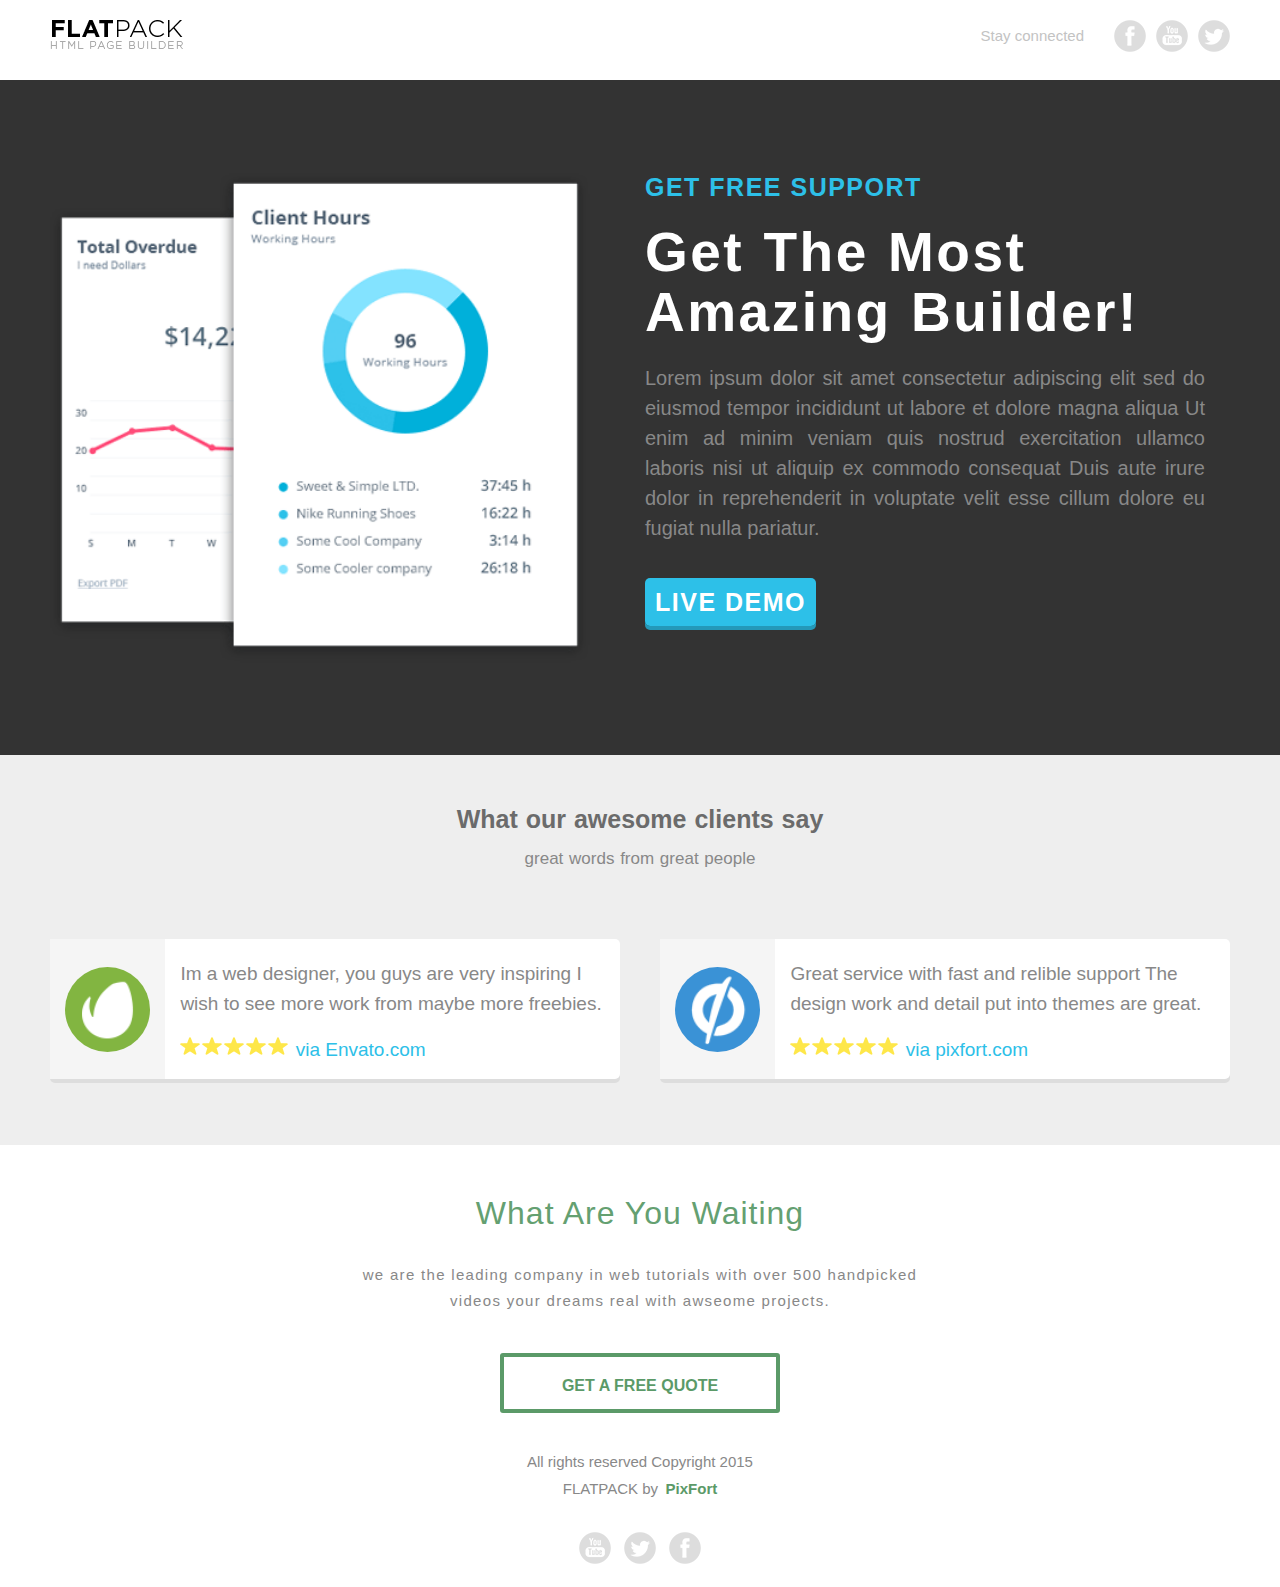
<file: pageA/index.html>
<!DOCTYPE html>
<html lang="en">
<head>
    <meta charset="utf-8">
    <title></title>
    <link href="stylesheets/font-awesome.css" rel="stylesheet">
    <link rel="stylesheet" href="css/style.css">
    <link rel="shortcut icon" href="images/favicon.ico">
    <link rel="apple-touch-icon" href="images/apple-touch-icon.png">
    <link rel="apple-touch-icon" sizes="72x72" href="images/apple-touch-icon-72x72.png">
    <link rel="apple-touch-icon" sizes="114x114" href="images/apple-touch-icon-114x114.png">
</head>
<body>

<div id="page" class="page">

    <div class="pixfort_normal_1" id="section_normal_1">
        <div class="header_style pix_builder_bg">
            <div class="container">
                <div class="sixteen columns">
                    <div class="one-third column alpha">
                        <img src="images/1_normal/logo.png" alt="">
                    </div>
                    <div class="two-thirds column omega">
                        <div class="htext_style">
                            <span class="editContent">
                                <span class="pix_text">Stay connected</span>
                            </span>
                        </div>
                        <a href="#" class="slow_fade social_button"><img src="images/social_icons/facebook.png" alt=""></a>
                        <a href="#" class="slow_fade social_button"><img src="images/social_icons/yt.png" alt=""></a>
                        <a href="#" class="slow_fade social_button"><img src="images/social_icons/twitter.png"></a>
                    </div>
                </div>
            </div><!-- container -->
        </div>
    </div>
    <div class="big_padding dark pix_builder_bg" id="section_normal_4_2">
        <div class="container">
            <div class="sixteen columns">
                <div class="eight columns alpha pix_container">
                    <img src="images/main/software-img-4.png" class="img_style" alt="">
                </div>
                <div class="eight columns omega">
                    <span class="bold_text big_text blue_text editContent">GET FREE SUPPORT</span>
                    <p class="big_title bold_text editContent">Get The Most Amazing Builder!</p>
                    <p class="normal_text light_gray editContent">Lorem ipsum dolor sit amet consectetur adipiscing elit
                        sed do eiusmod tempor incididunt ut labore et dolore magna aliqua Ut enim ad minim veniam quis
                        nostrud exercitation ullamco laboris nisi ut aliquip ex commodo consequat Duis aute irure dolor
                        in reprehenderit in voluptate velit esse cillum dolore eu fugiat nulla pariatur.</p>
                    <a href="#" class="pix_button btn_normal pix_button_flat blue_bg bold_text">
<!--                        <i class="pi pixicon-eye"></i>-->
                        <span>LIVE DEMO</span>
                    </a>
                </div>
            </div>
        </div>
    </div>
    <div class="pixfort_normal_1" id="section_normal_6">
        <div class="envato_unbounce pix_builder_bg">
            <div class="container">
                <h3 class="L1_style">
                    <span class="editContent pix_text">What our awesome clients say</span>
                </h3>
                <h5 class="L2_style">
                    <span class="editContent pix_text">great words from great people</span>
                </h5>
                <div class="eight columns stbox alpha">
                    <div class="box_1 pix_builder_bg">
                        <div class="b_style">
                            <img src="images/testimonials/envato-logo.png" class="logo_style" alt="">
                        </div>
                        <div class="txt_style">
                            <p class="txt editContent">Im a web designer, you guys are very inspiring I wish to see more
                                work from maybe more freebies.</p>
                            <span class="stars_span">
                                <img src="images/1_normal/stars.original.png" alt="">
                                <span class="env_st editContent ">
                                    <span class="pix_text">via Envato.com</span>
                                </span>
                            </span>
                        </div>
                    </div>
                </div>
                <div class="eight columns stbox omega">
                    <div class="box_2 pix_builder_bg">
                        <div class="b_style">
                            <img src="images/testimonials/unboune-logo.png" class="logo_style" alt="">
                        </div>
                        <div class="txt_style">
                            <p class="txt editContent">Great service with fast and relible support The design work and
                                detail put into themes are great.</p>
                            <span class="stars_span">
                                <img src="images/1_normal/stars.original.png" alt="">
                                <span class="env_st editContent ">
                                    <span class="pix_text">via pixfort.com</span>
                                </span>
                            </span>
                        </div>
                    </div>
                </div>
            </div>
        </div>
    </div>
    <div class="pixfort_agency_14" id="section_agency_5">
        <div class="foot_st pix_builder_bg">
            <div class="container ">
                <div class="sixteen columns center_text">
                    <div class="f1_style"><span class="editContent"><span
                            class="pix_text">What Are You Waiting</span></span></div>
                    <div class="f2_style"><span class="editContent"><span class="pix_text">we are the leading company in web tutorials with over 500 handpicked videos your dreams real with awseome projects.</span></span>
                    </div>
                    <div class="second_link">
                        <span class="get_2_btn "><a class="slow_fade" href="#">GET A FREE QUOTE</a></span>
                    </div>
                    <div class="rights_st"><span class="editContent"><span class="pix_text">All rights reserved Copyright 2015</span></span>
                    </div>
                    <span class="editContent">
							<span class="pix_text">
								<span class="rights_st">FLATPACK by&nbsp;</span>   <span
                                    class="pixfort_st">PixFort</span>
							</span>
						</span>
                    <div class="clearfix"></div>
                    <div class="center_btn center_text pix_inline_block">
                        <a href="#" class="slow_fade social_button "><img src="images/social_icons/yt.png"></a>
                        <a href="#" class="slow_fade social_button"><img src="images/social_icons/twitter.png"></a>
                        <a href="#" class="slow_fade social_button"><img src="images/social_icons/facebook.png"></a>
                    </div>
                </div>
            </div>
        </div>
    </div>
</div>


</body>
</html>
</file>
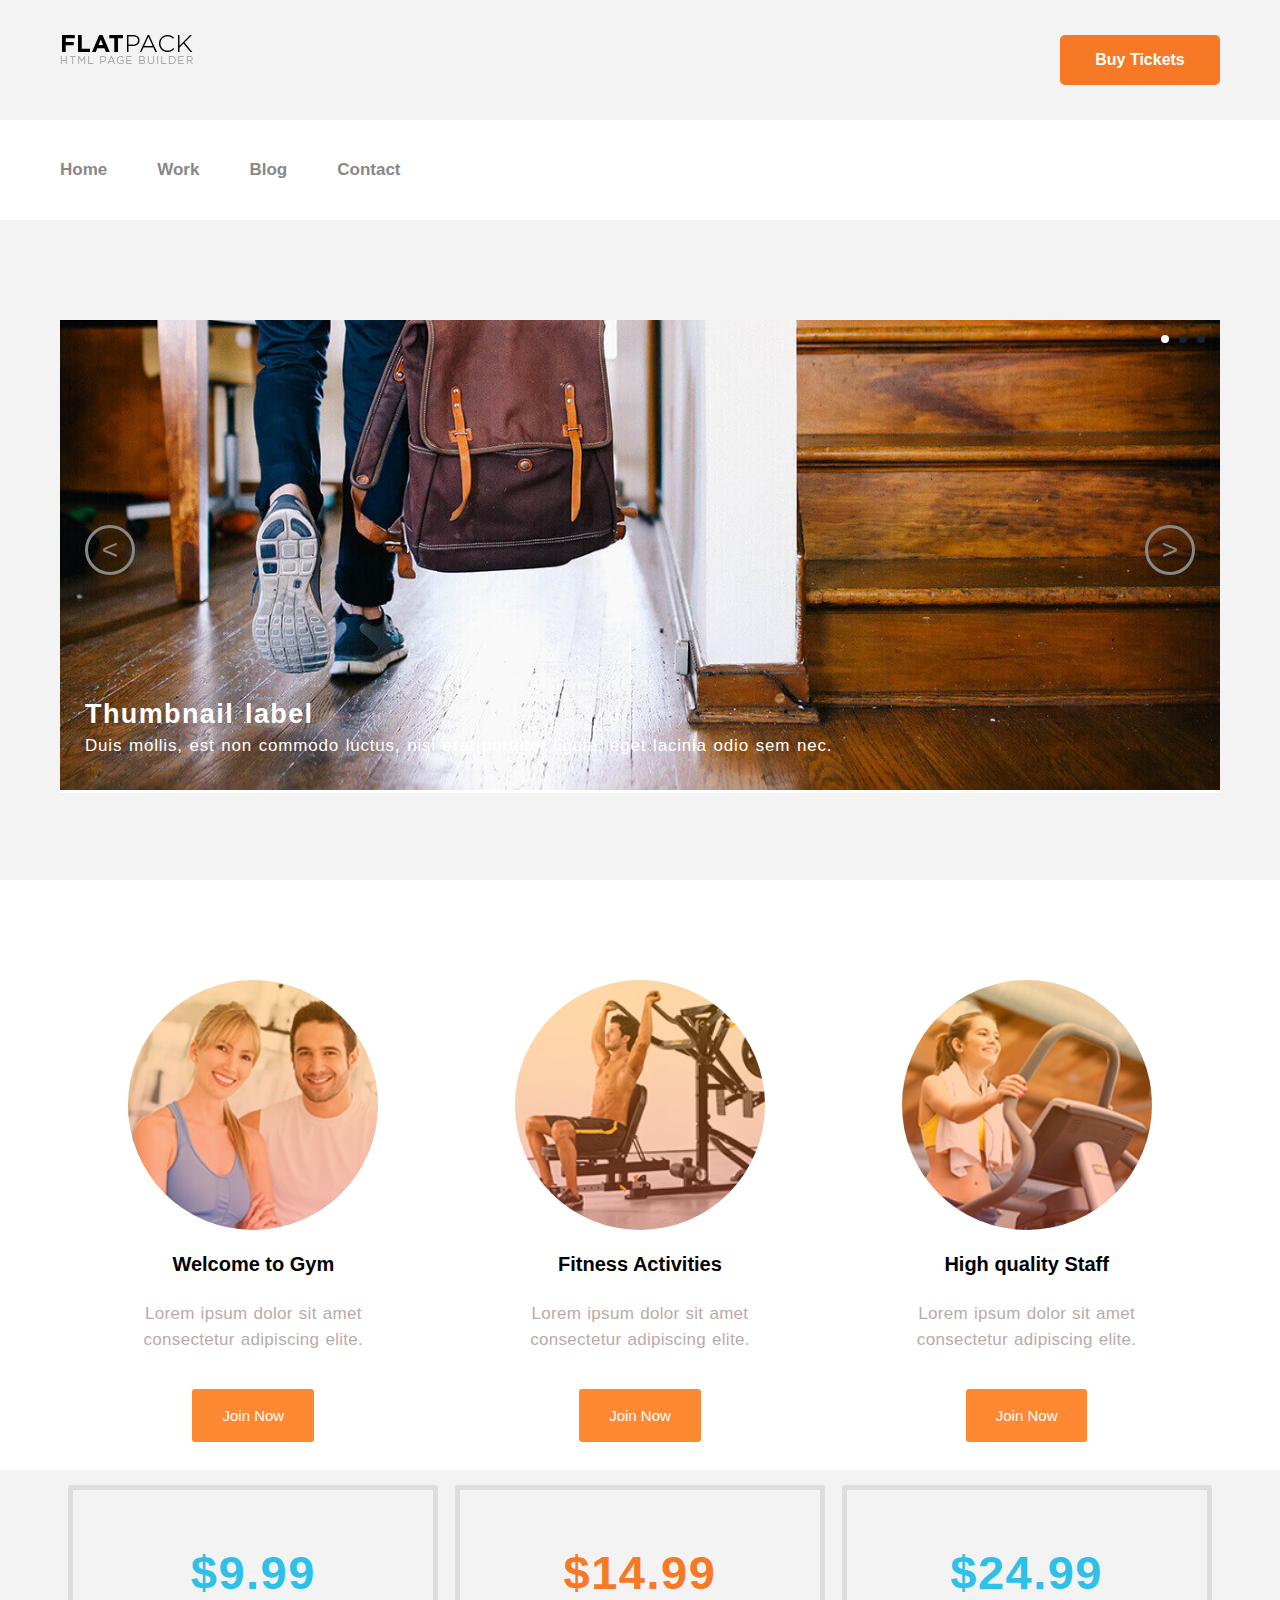
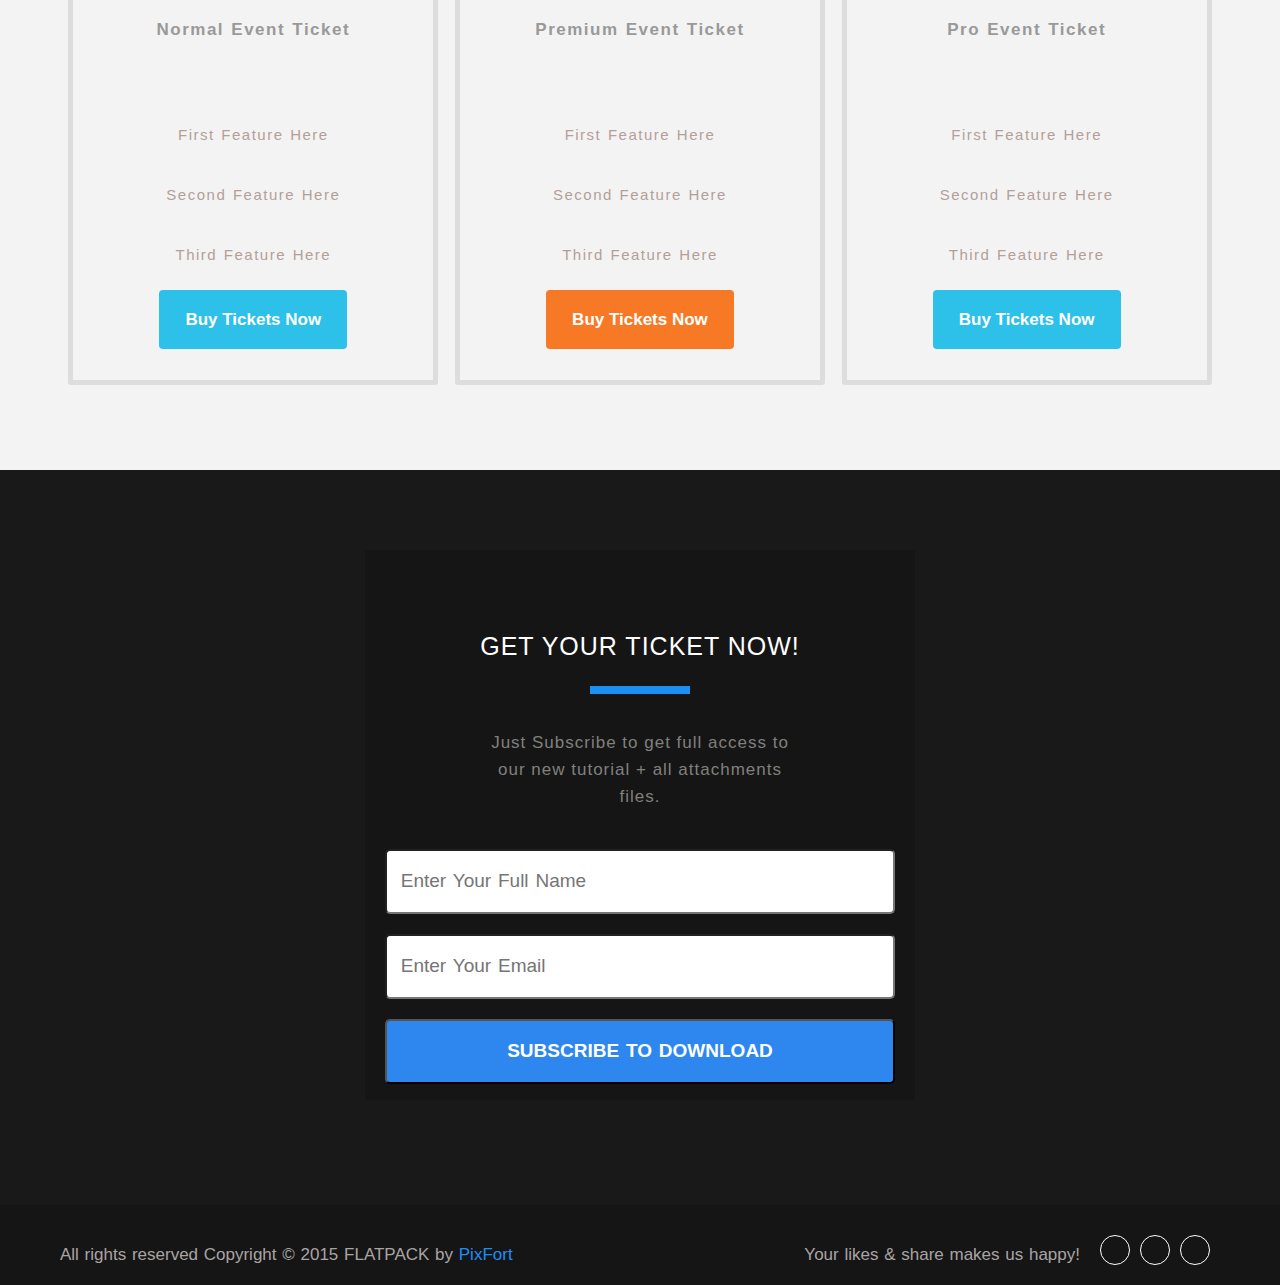
<file: pageB/index.html>
<!DOCTYPE html>
<html lang="en">
<head>
    <meta charset="utf-8">
    <title></title>
    <link href="stylesheets/font-awesome.css" rel="stylesheet">
    <link rel="stylesheet" href="css/style.css">
    <link rel="shortcut icon" href="images/favicon.ico">
    <link rel="apple-touch-icon" href="images/apple-touch-icon.png">
    <link rel="apple-touch-icon" sizes="72x72" href="images/apple-touch-icon-72x72.png">
    <link rel="apple-touch-icon" sizes="114x114" href="images/apple-touch-icon-114x114.png">
</head>
<body>
<div id="page" class="page">
    <div class="light_gray_bg small_padding pix_builder_bg" id="section_text_2">
        <div class="container">
            <div class="eight columns alpha mobile_center">
                <img class="extra_small_padding padding_left_10" src="images/main/logo.png" alt="">
            </div>
            <div class="eight columns omega right_text mobile_center">
                <a href="#" class="pix_button btn_normal small_wide_button small_bold bold_text orange_bg ">
                    <span>Buy Tickets</span>
                </a>
            </div>
        </div>
    </div>
    <div class="" id="section_header_1">
        <div class="header_style header_nav_1 pix_builder_bg">
            <div class="container">
                <div class="sixteen columns firas2">
                    <nav role="navigation" class="navbar navbar-white navbar-embossed navbar-lg pix_nav_1">
                        <div class="containerss">
<!--                            <div class="navbar-header">-->
<!--                                <button data-target="#navbar-collapse-02" data-toggle="collapse" class="navbar-toggle"-->
<!--                                        type="button">-->
<!--                                    <span class="sr-only">Toggle navigation</span>-->
<!--                                </button>-->
<!--                            </div>-->
                            <div class="padding_25 right_socials">
                                <ul class="bottom-icons">
                                    <li><a class="pi pixicon-facebook2 light_gray" href="#fakelink"></a></li>
                                    <li><a class="pi pixicon-twitter2 light_gray" href="#fakelink"></a></li>
                                    <li><a class="pi pixicon-instagram light_gray" href="#fakelink"></a></li>
                                </ul>
                            </div>
                            <div id="navbar-collapse-02" class="collapse navbar-collapse">
                                <ul class="nav navbar-nav navbar-left">
                                    <li class="active propClone"><a href="#">Home</a></li>
                                    <li class="propClone"><a href="#">Work</a></li>
                                    <li class="propClone"><a href="#">Blog</a></li>
                                    <li class="propClone"><a href="#">Contact</a></li>
                                </ul>
                            </div><!-- /.navbar-collapse -->
                        </div><!-- /.container -->
                    </nav>
                </div>
            </div><!-- container -->
        </div>
    </div>
    <div class="pixfort_pix_slider pix_builder_bg" id="section_slider">
        <div class="container">
            <div class="sixteen columns">
                <div id="myCarousel" class="carousel slide" data-interval="false">
                    <!-- Indicators -->
                    <ol class="carousel-indicators">
                        <li data-target="#myCarousel" data-slide-to="0" class="active"></li>
                        <li data-target="#myCarousel" data-slide-to="1"></li>
                        <li data-target="#myCarousel" data-slide-to="2"></li>
                    </ol>
                    <!-- Wrapper for slides -->
                    <div class="carousel-inner">
                        <div class="item active">
                            <div class="carousel-caption editContent">
                                <h3>Thumbnail label</h3>
                                <p>Duis mollis, est non commodo luctus, nisi erat porttitor ligula, eget lacinia odio
                                    sem nec.</p>
                            </div>
                            <img src="images/main/image-1.jpg" alt="">
                        </div>
                        <div class="item">
                            <img src="images/main/image-3.jpg" alt="">
                            <div class="carousel-caption editContent">
                                <h3>Thumbnail label</h3>
                                <p>Duis mollis, est non commodo luctus, nisi erat porttitor ligula, eget lacinia odio
                                    sem nec.</p>
                            </div>
                        </div>
                        <div class="item">
                            <img src="images/main/image-2.jpg" alt="">
                            <div class="carousel-caption editContent">
                                <h3>Thumbnail label</h3>
                                <p>Duis mollis, est non commodo luctus, nisi erat porttitor ligula, eget lacinia odio
                                    sem nec.</p>
                            </div>
                        </div>
                    </div>
                    <!-- Controls -->
                    <a class="left carousel-control fui-arrow-left" href="#myCarousel" data-slide="prev"> < </a>
                    <a class="right carousel-control fui-arrow-right" href="#myCarousel" data-slide="next"> > </a>
                </div>
            </div>
        </div><!-- /.container -->
    </div>
    <div class="pixfort_gym_13 pix_builder_bg" id="section_gym_4">
        <div class="gym_life">
            <div class="container">
                <div class="sixteen columns gym_life">
                    <div class="top_padding">
                        <div class="one-third column alpha">
                            <div class="part_st">
                                <div class="img_gym_st"><img src="images/13_gym/1.jpg" class="logo_style" alt=""></div>
                                <div class="text_gym_style">
                                    <p class="gym_st"><span class="editContent">Welcome to Gym</span></p>
                                    <p class="gym_text"><span class="editContent">Lorem ipsum dolor sit amet consectetur adipiscing elite.</span>
                                    </p>
                                </div>
                                <span class="link_3_btn editContent"><a class="slow_fade pix_text" href="#">Join Now</a></span>
                            </div>
                        </div>
                        <div class="one-third column ">
                            <div class="part_st">
                                <div class="img_gym_st"><img src="images/13_gym/2.jpg" class="logo_style" alt=""></div>
                                <div class="text_gym_style">
                                    <p class="gym_st"><span class="editContent">Fitness Activities</span></p>
                                    <p class="gym_text"><span class="editContent">Lorem ipsum dolor sit amet consectetur adipiscing elite.</span>
                                    </p>
                                </div>
                                <span class="link_3_btn editContent"><a class="slow_fade pix_text" href="#">Join Now</a></span>
                            </div>
                        </div>
                        <div class="one-third column  omega">
                            <div class="part_st">
                                <div class="img_gym_st"><img src="images/13_gym/3.jpg" class="logo_style" alt=""></div>
                                <div class="text_gym_style">
                                    <p class="gym_st"><span class="editContent">High quality Staff</span></p>
                                    <p class="gym_text"><span class="editContent">Lorem ipsum dolor sit amet consectetur adipiscing elite.</span>
                                    </p>
                                </div>
                                <span class="link_3_btn editContent">
                                    <a class="slow_fade pix_text" href="#">Join Now</a>
                            </span>
                            </div>
                        </div>
                    </div>
                </div>
            </div>
        </div>
    </div>
    <div class="center_text  padding_bottom_60 light_gray_bg pix_builder_bg" id="section_intro_title">
        <div class="container ">
            <div class="one-third column">
                <div class="flat_pricing pix_builder_bg">
                    <p class="big_title blue_text editContent">
                        <strong>$9.99</strong>
                    </p>
                    <p class="light_gray editContent">
                        <strong>Normal Event Ticket</strong>
                    </p>
                    <ul class="flat_pricing_list light_gray">
                        <li class="pix_text">
                                    <span class="editContent">
                                        First Feature Here
                                    </span>
                        </li>
                        <li class="pix_text">
                                    <span class="editContent">
                                        Second Feature Here
                                    </span>
                        </li>
                        <li class="pix_text">
                                    <span class="editContent">
                                        Third Feature Here
                                    </span>
                        </li>
                    </ul>
                    <a href="#" class="active_bg_open pix_button btn_normal btn_big bold_text blue_bg ">
                        <span>Buy Tickets Now</span>
                    </a>
                </div>
            </div>
            <div class="one-third column">
                <div class="flat_pricing pix_builder_bg">
                    <p class="big_title orange margin_bottom_10 editContent">
                        <strong>$14.99</strong>
                    </p>
                    <p class="light_gray editContent">
                        <strong>Premium Event Ticket</strong>
                    </p>
                    <ul class="flat_pricing_list light_gray">
                        <li class="pix_text">
                                    <span class="editContent">
                                        First Feature Here
                                    </span>
                        </li>
                        <li class="pix_text">
                                    <span class="editContent">
                                        Second Feature Here
                                    </span>
                        </li>
                        <li class="pix_text">
                                    <span class="editContent">
                                        Third Feature Here
                                    </span>
                        </li>
                    </ul>
                    <a href="#" class="active_bg_open pix_button btn_normal btn_big bold_text orange_bg ">
                        <span>Buy Tickets Now</span>
                    </a>
                </div>
            </div>
            <div class="one-third column">
                <div class="flat_pricing pix_builder_bg">
                    <p class="big_title blue_text editContent">
                        <strong>$24.99</strong>
                    </p>
                    <p class="light_gray editContent">
                        <strong>Pro Event Ticket</strong>
                    </p>
                    <ul class="flat_pricing_list light_gray">
                        <li class="pix_text">
                                    <span class="editContent">
                                        First Feature Here
                                    </span>
                        </li>
                        <li class="pix_text">
                                    <span class="editContent">
                                        Second Feature Here
                                    </span>
                        </li>
                        <li class="pix_text">
                                    <span class="editContent">
                                        Third Feature Here
                                    </span>
                        </li>
                    </ul>
                    <a href="#" class="active_bg_open pix_button btn_normal btn_big bold_text blue_bg ">
                        <span>Buy Tickets Now</span>
                    </a>
                </div>
            </div>
        </div>
    </div>
    <div class="pixfort_party_15" id="section_party_3">
        <div class="subscribe pix_builder_bg">
            <div class="container">
                <div class="sixteen columns">
                    <div class="text_input pix_builder_bg">
                        <div class="headtext_style">
                            <span class="editContent">
                                <span class="pix_text">
                                    GET YOUR TICKET NOW!
                                </span>
                            </span>
                        </div>
                        <div class="segment pix_builder_bg"></div>
                        <span class="editContent">
                            <p class="subtext_style">
                                Just Subscribe to get full access to our new tutorial + all attachments files.
                            </p>
                        </span>
                        <div class="contact_st">
                            <form id="contact_form" pix-confirm="hidden_pix_15">
                                <div id="result"></div>
                                <input type="text" name="name" id="name" placeholder="  Enter Your Full Name"
                                       class="pix_text">
                                <input type="email" name="email" id="email" placeholder="  Enter Your Email"
                                       class="pix_text">
                                <button class="subscribe_btn pix_text" id="submit_btn_15">
                                    <span class="editContent">SUBSCRIBE TO DOWNLOAD</span>
                                </button>
                            </form>
                        </div>
                    </div>
                </div>
            </div>
        </div>
    </div>
    <div class="pixfort_party_15" id="section_party_4">
        <div class="foot_st pix_builder_bg">
            <div class="container">
                <div class="sixteen columns">
                    <div class="seven columns alpha">
                        <span class="editContent">
                            <span class="pix_text">
                                <span class="rights_st"> All rights reserved Copyright © 2015 FLATPACK by
                                    <span class="pixfort_st">PixFort</span>
                                </span>
                            </span>
                        </span>
                    </div>
                    <div class="nine columns omega ">
                        <div class="socbuttons">
                            <div class="soc_icons pix_builder_bg">
                                <ul class="bottom-icons">
                                    <li><a class="pi pixicon-facebook2 normal_gray" href="#fakelink"></a></li>
                                    <li><a class="pi pixicon-twitter2 normal_gray" href="#fakelink"></a></li>
                                    <li><a class="pi pixicon-instagram normal_gray" href="#fakelink"></a></li>
                                </ul>
                            </div>
                            <div class="likes_st">
                                <span class="editContent">
                                    <span class="pix_text">Your likes &amp; share makes us happy!</span>
                                </span>
                            </div>
                        </div>
                    </div>
                </div>
            </div>
        </div>
    </div>
</div>

</body>
</html>
</file>
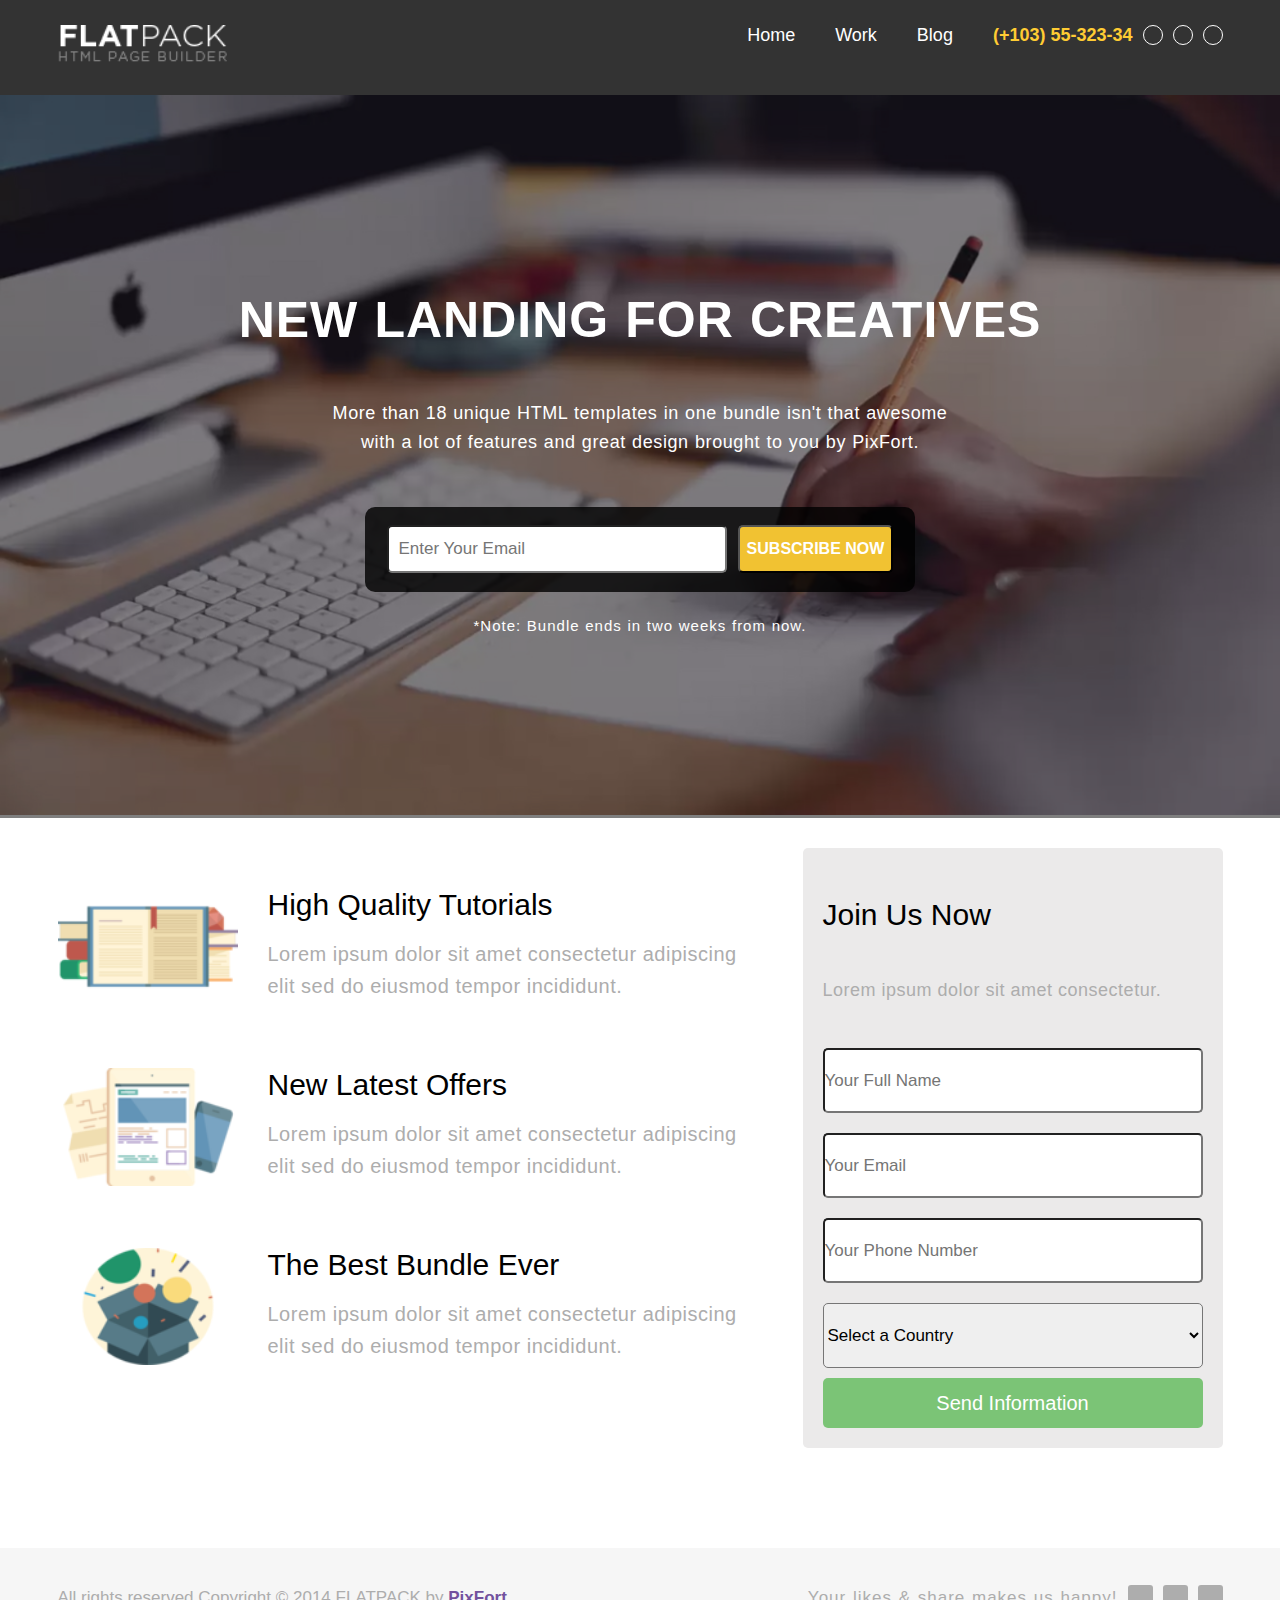
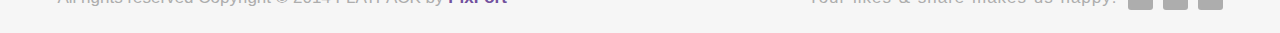
<file: pageC/index.html>
<!DOCTYPE html>
<html lang="en">
<head>
    <meta charset="utf-8">
    <title></title>
    <link href="stylesheets/font-awesome.css" rel="stylesheet">
    <link rel="stylesheet" href="css/style.css">
    <link rel="shortcut icon" href="images/favicon.ico">
    <link rel="apple-touch-icon" href="images/apple-touch-icon.png">
    <link rel="apple-touch-icon" sizes="72x72" href="images/apple-touch-icon-72x72.png">
    <link rel="apple-touch-icon" sizes="114x114" href="images/apple-touch-icon-114x114.png">

</head>
<body>

<div id="page" class="page">
    <div class="pixfort_normal_1" id="section_header_2_dark">
        <div class=" header_nav_1 dark pix_builder_bg">
            <div class="container">
                <div class="sixteen columns firas2">
                    <nav role="navigation" class="navbar navbar-white navbar-embossed navbar-lg pix_nav_1">
                        <div class="containerss">
                            <div class="navbar-header">
                                <!--                                <button data-target="#navbar-collapse-02" data-toggle="collapse"-->
                                <!--                                        class="navbar-toggle pix_text" type="button">-->
                                <!--                                    <span class="sr-only ">Toggle navigation</span>-->
                                <!--                                </button>-->
                                <img src="images/main/logo-dark.png" class="pix_nav_logo" alt="">
                            </div>
                            <div id="navbar-collapse-02" class="collapse navbar-collapse">
                                <ul class="nav navbar-nav navbar-right">
                                    <li class="active propClone"><a href="#">Home</a></li>
                                    <li class="propClone"><a href="#">Work</a></li>
                                    <li class="propClone"><a href="#">Blog</a></li>
                                    <li class="propClone"><span class="text_span editContent">(+103) 55-323-34</span>
                                    </li>
                                    <li class="propClone icon-item"><a class="pi pixicon-facebook2"
                                                                       href="#fakelink"></a></li>
                                    <li class="propClone icon-item"><a class="pi pixicon-twitter2" href="#fakelink"></a>
                                    </li>
                                    <li class="propClone icon-item"><a class="pi pixicon-instagram"
                                                                       href="#fakelink"></a></li>
                                </ul>
                            </div><!-- /.navbar-collapse -->
                        </div><!-- /.container -->
                    </nav>
                </div>
            </div><!-- container -->
        </div>
    </div>
            <div class="pixfort_normal_1 creative_video_header" id="section_pix_4">
        <div class="has-video creative_header">
            <div class="mask"></div>
            <div class="pix_video_div section_video">
                <video autoplay="" poster="images/video/video_bg.jpg" class="bgvid" loop="">
                    <source src="images/video/video_bg.webm" type="video/webm">
                    <source src="images/video/video_bg.mp4" type="video/mp4">
                    <source src="images/video/video_bg.ogv" type="video/ogv">
                </video>
            </div>
            <div class="section_wrapper clearfix">
                <div class="container">
                    <div class="sixteen columns context_style">
                        <div class="title_style">
                                <span class="editContent">
                                    <span class="pix_text">NEW LANDING FOR CREATIVES</span>
                                </span>
                        </div>
                        <div class="subtitle_style">
                                <span class="creative_h_text">
                                    <span class="editContent"><span class="pix_text">More than 18 unique HTML templates in one bundle isn't that awesome with a lot of features and great design brought to you by PixFort.</span></span>
                                </span>
                        </div>
                        <div class="email_subscribe pix_builder_bg">
                            <form id="contact_form" pix-confirm="hidden_pix_1">
                                <input type="email" name="email" id="email" placeholder="  Enter Your Email"
                                       class="pix_text">
                                <button class="subscribe_btn pix_text" id="subscribe_btn_1">SUBSCRIBE NOW</button>
                                <div id="result"></div>
                            </form>
                        </div>
                        <div class="note_st">
                            <span class="creative_note"><span class="editContent"><span class="pix_text">*Note: Bundle ends in two weeks from now.</span></span></span>
                        </div>
                    </div>
                </div><!-- container -->
            </div>
        </div>
    </div>
    <div id="hidden_pix_1" class="confirm_page confirm_page_1 pix_builder_bg">
        <div class="pixfort_normal_1">
            <div class="confirm_logo">
                <span class="conf_img">
                    <img src="images/video/confirm1.png" alt="">
                </span>
            </div>
            <div class="confirm_header">
                <span class="editContent">
                    <span class="pix_text">THANK YOU FOR SUBSCRIPTION</span>
                </span>
            </div>
            <div class="confirm_text">
                <span class="editContent">
                    <span class="pix_text">Our service is astonishingly thin and light.</span>
                </span>
            </div>
            <div class="confirm_social">
                <div class="confirm_social_box pix_builder_bg">
                    <a href="https://twitter.com/share" class="twitter-share-button" data-via="pixfort"
                       data-count="none">Tweet</a>
                    <span class="confirm_gp">
                            <span class="g-plusone " data-size="medium" data-annotation="none"></span>
                        </span>
                    <div class="fb-like"
                         data-href="http://themeforest.net/item/flatpack-landing-pages-pack-with-page-builder/10591107"
                         data-layout="button" data-action="like" data-show-faces="false" data-share="false"></div>
                </div>
            </div>
        </div>
    </div>
            <div class="section_pointer" pix-name="video"></div>
    <div class="pixfort_university_6" id="section_university_5">
        <div class="join_us_section pix_builder_bg">
            <div class="container">
                <div class="sixteen columns">
                    <div class="ten columns alpha">
                        <div class="zone_left">
                            <div class="psingle_item">
                                <div class="icon_st"><img src="images/6_university/icon_1.png" alt=""></div>
                                <div class="text_st">
                                    <h3 class="title_st editContent">High Quality Tutorials</h3>
                                    <h6 class="subject_st editContent">Lorem ipsum dolor sit amet consectetur adipiscing
                                        elit sed do eiusmod tempor incididunt.</h6>
                                </div>
                            </div>
                            <div class="clearfix"></div>
                            <div class="psingle_item">
                                <div class="icon_st"><img src="images/6_university/icon_2.png" alt=""></div>
                                <div class="text_st">
                                    <h3 class="title_st editContent">New Latest Offers</h3>
                                    <h6 class="subject_st editContent">Lorem ipsum dolor sit amet consectetur adipiscing
                                        elit sed do eiusmod tempor incididunt.</h6>
                                </div>
                            </div>
                            <div class="clearfix"></div>
                            <div class="psingle_item">
                                <div class="icon_st"><img src="images/6_university/icon_3.png" alt=""></div>
                                <div class="text_st">
                                    <h3 class="title_st editContent">The Best Bundle Ever</h3>
                                    <h6 class="subject_st editContent">Lorem ipsum dolor sit amet consectetur adipiscing
                                        elit sed do eiusmod tempor incididunt.</h6>
                                </div>
                            </div>
                        </div>
                    </div>
                    <div class="six columns omega">
                        <div class="substyle pix_builder_bg">
                            <div class="title-style"><span class="editContent"><span class="pix_text">Join Us Now</span></span>
                            </div>
                            <br>
                            <div class="text-style">
                                <span class="editContent"><span
                                        class="pix_text">Lorem ipsum dolor sit amet consectetur.</span></span>
                            </div>
                            <br>
                            <div class="clearfix"></div>
                            <form id="contact_form" pix-confirm="hidden_pix_6">
                                <div id="result"></div>
                                <input type="text" name="name" id="name" placeholder="Your Full Name" class="pix_text">
                                <input type="email" name="email" id="email" placeholder="Your Email" class="pix_text">
                                <input type="text" name="number" id="number" placeholder="Your Phone Number"
                                       class="pix_text">
                                <div class="select_st">
                                    <select id="countries" name="countries" class="pix_text">
                                        <option value="">Select a Country</option>
                                        <option value="Afghanistan">Afghanistan</option>
                                        <option value="Aland Islands">Aland Islands</option>
                                        <option value="Albania">Albania</option>
                                        <option value="Algeria">Algeria</option>
                                        <option value="American Samoa">American Samoa</option>
                                        <option value="Andorra">Andorra</option>
                                        <option value="Angola">Angola</option>
                                        <option value="Anguilla">Anguilla</option>
                                        <option value="Antarctica">Antarctica</option>
                                        <option value="Antigua and Barbuda">Antigua and Barbuda</option>
                                        <option value="Argentina">Argentina</option>
                                        <option value="Armenia">Armenia</option>
                                        <option value="Aruba">Aruba</option>
                                        <option value="Australia">Australia</option>
                                        <option value="Austria">Austria</option>
                                        <option value="Azerbaijan">Azerbaijan</option>
                                        <option value="Bahamas">Bahamas</option>
                                        <option value="Bahrain">Bahrain</option>
                                        <option value="Bangladesh">Bangladesh</option>
                                        <option value="Barbados">Barbados</option>
                                        <option value="Belarus">Belarus</option>
                                        <option value="Belgium">Belgium</option>
                                        <option value="Belize">Belize</option>
                                        <option value="Benin">Benin</option>
                                        <option value="Bermuda">Bermuda</option>
                                        <option value="Bhutan">Bhutan</option>
                                        <option value="Bolivia">Bolivia</option>
                                        <option value="Bosnia and Herzegovina">Bosnia and Herzegovina</option>
                                        <option value="Botswana">Botswana</option>
                                        <option value="Bouvet Island">Bouvet Island</option>
                                        <option value="Brazil">Brazil</option>
                                        <option value="British Indian Ocean Territory">British Indian Ocean Territory
                                        </option>
                                        <option value="Brunei Darussalam">Brunei Darussalam</option>
                                        <option value="Bulgaria">Bulgaria</option>
                                        <option value="Burkina Faso">Burkina Faso</option>
                                        <option value="Burundi">Burundi</option>
                                        <option value="Cambodia">Cambodia</option>
                                        <option value="Cameroon">Cameroon</option>
                                        <option value="Canada">Canada</option>
                                        <option value="Cape Verde">Cape Verde</option>
                                        <option value="Cayman Islands">Cayman Islands</option>
                                        <option value="Central African Republic">Central African Republic</option>
                                        <option value="Chad">Chad</option>
                                        <option value="Chile">Chile</option>
                                        <option value="China">China</option>
                                        <option value="Christmas Island">Christmas Island</option>
                                        <option value="Cocos (Keeling) Islands">Cocos (Keeling) Islands</option>
                                        <option value="Colombia">Colombia</option>
                                        <option value="Comoros">Comoros</option>
                                        <option value="Congo">Congo</option>
                                        <option value="Congo, The Democratic Republic of The">Congo, The Democratic
                                            Republic of The
                                        </option>
                                        <option value="Cook Islands">Cook Islands</option>
                                        <option value="Costa Rica">Costa Rica</option>
                                        <option value="Cote D'ivoire">Cote D'ivoire</option>
                                        <option value="Croatia">Croatia</option>
                                        <option value="Cuba">Cuba</option>
                                        <option value="Cyprus">Cyprus</option>
                                        <option value="Czech Republic">Czech Republic</option>
                                        <option value="Denmark">Denmark</option>
                                        <option value="Djibouti">Djibouti</option>
                                        <option value="Dominica">Dominica</option>
                                        <option value="Dominican Republic">Dominican Republic</option>
                                        <option value="Ecuador">Ecuador</option>
                                        <option value="Egypt">Egypt</option>
                                        <option value="El Salvador">El Salvador</option>
                                        <option value="Equatorial Guinea">Equatorial Guinea</option>
                                        <option value="Eritrea">Eritrea</option>
                                        <option value="Estonia">Estonia</option>
                                        <option value="Ethiopia">Ethiopia</option>
                                        <option value="Falkland Islands (Malvinas)">Falkland Islands (Malvinas)</option>
                                        <option value="Faroe Islands">Faroe Islands</option>
                                        <option value="Fiji">Fiji</option>
                                        <option value="Finland">Finland</option>
                                        <option value="France">France</option>
                                        <option value="French Guiana">French Guiana</option>
                                        <option value="French Polynesia">French Polynesia</option>
                                        <option value="French Southern Territories">French Southern Territories</option>
                                        <option value="Gabon">Gabon</option>
                                        <option value="Gambia">Gambia</option>
                                        <option value="Georgia">Georgia</option>
                                        <option value="Germany">Germany</option>
                                        <option value="Ghana">Ghana</option>
                                        <option value="Gibraltar">Gibraltar</option>
                                        <option value="Greece">Greece</option>
                                        <option value="Greenland">Greenland</option>
                                        <option value="Grenada">Grenada</option>
                                        <option value="Guadeloupe">Guadeloupe</option>
                                        <option value="Guam">Guam</option>
                                        <option value="Guatemala">Guatemala</option>
                                        <option value="Guernsey">Guernsey</option>
                                        <option value="Guinea">Guinea</option>
                                        <option value="Guinea-bissau">Guinea-bissau</option>
                                        <option value="Guyana">Guyana</option>
                                        <option value="Haiti">Haiti</option>
                                        <option value="Heard Island and Mcdonald Islands">Heard Island and Mcdonald
                                            Islands
                                        </option>
                                        <option value="Holy See (Vatican City State)">Holy See (Vatican City State)
                                        </option>
                                        <option value="Honduras">Honduras</option>
                                        <option value="Hong Kong">Hong Kong</option>
                                        <option value="Hungary">Hungary</option>
                                        <option value="Iceland">Iceland</option>
                                        <option value="India">India</option>
                                        <option value="Indonesia">Indonesia</option>
                                        <option value="Iran, Islamic Republic of">Iran, Islamic Republic of</option>
                                        <option value="Iraq">Iraq</option>
                                        <option value="Ireland">Ireland</option>
                                        <option value="Isle of Man">Isle of Man</option>
                                        <option value="Israel">Israel</option>
                                        <option value="Italy">Italy</option>
                                        <option value="Jamaica">Jamaica</option>
                                        <option value="Japan">Japan</option>
                                        <option value="Jersey">Jersey</option>
                                        <option value="Jordan">Jordan</option>
                                        <option value="Kazakhstan">Kazakhstan</option>
                                        <option value="Kenya">Kenya</option>
                                        <option value="Kiribati">Kiribati</option>
                                        <option value="Korea, Democratic People's Republic of">Korea, Democratic
                                            People's Republic of
                                        </option>
                                        <option value="Korea, Republic of">Korea, Republic of</option>
                                        <option value="Kuwait">Kuwait</option>
                                        <option value="Kyrgyzstan">Kyrgyzstan</option>
                                        <option value="Lao People's Democratic Republic">Lao People's Democratic
                                            Republic
                                        </option>
                                        <option value="Latvia">Latvia</option>
                                        <option value="Lebanon">Lebanon</option>
                                        <option value="Lesotho">Lesotho</option>
                                        <option value="Liberia">Liberia</option>
                                        <option value="Libyan Arab Jamahiriya">Libyan Arab Jamahiriya</option>
                                        <option value="Liechtenstein">Liechtenstein</option>
                                        <option value="Lithuania">Lithuania</option>
                                        <option value="Luxembourg">Luxembourg</option>
                                        <option value="Macao">Macao</option>
                                        <option value="Macedonia, The Former Yugoslav Republic of">Macedonia, The Former
                                            Yugoslav Republic of
                                        </option>
                                        <option value="Madagascar">Madagascar</option>
                                        <option value="Malawi">Malawi</option>
                                        <option value="Malaysia">Malaysia</option>
                                        <option value="Maldives">Maldives</option>
                                        <option value="Mali">Mali</option>
                                        <option value="Malta">Malta</option>
                                        <option value="Marshall Islands">Marshall Islands</option>
                                        <option value="Martinique">Martinique</option>
                                        <option value="Mauritania">Mauritania</option>
                                        <option value="Mauritius">Mauritius</option>
                                        <option value="Mayotte">Mayotte</option>
                                        <option value="Mexico">Mexico</option>
                                        <option value="Micronesia, Federated States of">Micronesia, Federated States
                                            of
                                        </option>
                                        <option value="Moldova, Republic of">Moldova, Republic of</option>
                                        <option value="Monaco">Monaco</option>
                                        <option value="Mongolia">Mongolia</option>
                                        <option value="Montenegro">Montenegro</option>
                                        <option value="Montserrat">Montserrat</option>
                                        <option value="Morocco">Morocco</option>
                                        <option value="Mozambique">Mozambique</option>
                                        <option value="Myanmar">Myanmar</option>
                                        <option value="Namibia">Namibia</option>
                                        <option value="Nauru">Nauru</option>
                                        <option value="Nepal">Nepal</option>
                                        <option value="Netherlands">Netherlands</option>
                                        <option value="Netherlands Antilles">Netherlands Antilles</option>
                                        <option value="New Caledonia">New Caledonia</option>
                                        <option value="New Zealand">New Zealand</option>
                                        <option value="Nicaragua">Nicaragua</option>
                                        <option value="Niger">Niger</option>
                                        <option value="Nigeria">Nigeria</option>
                                        <option value="Niue">Niue</option>
                                        <option value="Norfolk Island">Norfolk Island</option>
                                        <option value="Northern Mariana Islands">Northern Mariana Islands</option>
                                        <option value="Norway">Norway</option>
                                        <option value="Oman">Oman</option>
                                        <option value="Pakistan">Pakistan</option>
                                        <option value="Palau">Palau</option>
                                        <option value="Palestinian Territory, Occupied">Palestinian Territory,
                                            Occupied
                                        </option>
                                        <option value="Panama">Panama</option>
                                        <option value="Papua New Guinea">Papua New Guinea</option>
                                        <option value="Paraguay">Paraguay</option>
                                        <option value="Peru">Peru</option>
                                        <option value="Philippines">Philippines</option>
                                        <option value="Pitcairn">Pitcairn</option>
                                        <option value="Poland">Poland</option>
                                        <option value="Portugal">Portugal</option>
                                        <option value="Puerto Rico">Puerto Rico</option>
                                        <option value="Qatar">Qatar</option>
                                        <option value="Reunion">Reunion</option>
                                        <option value="Romania">Romania</option>
                                        <option value="Russian Federation">Russian Federation</option>
                                        <option value="Rwanda">Rwanda</option>
                                        <option value="Saint Helena">Saint Helena</option>
                                        <option value="Saint Kitts and Nevis">Saint Kitts and Nevis</option>
                                        <option value="Saint Lucia">Saint Lucia</option>
                                        <option value="Saint Pierre and Miquelon">Saint Pierre and Miquelon</option>
                                        <option value="Saint Vincent and The Grenadines">Saint Vincent and The
                                            Grenadines
                                        </option>
                                        <option value="Samoa">Samoa</option>
                                        <option value="San Marino">San Marino</option>
                                        <option value="Sao Tome and Principe">Sao Tome and Principe</option>
                                        <option value="Saudi Arabia">Saudi Arabia</option>
                                        <option value="Senegal">Senegal</option>
                                        <option value="Serbia">Serbia</option>
                                        <option value="Seychelles">Seychelles</option>
                                        <option value="Sierra Leone">Sierra Leone</option>
                                        <option value="Singapore">Singapore</option>
                                        <option value="Slovakia">Slovakia</option>
                                        <option value="Slovenia">Slovenia</option>
                                        <option value="Solomon Islands">Solomon Islands</option>
                                        <option value="Somalia">Somalia</option>
                                        <option value="South Africa">South Africa</option>
                                        <option value="South Georgia and The South Sandwich Islands">South Georgia and
                                            The South Sandwich Islands
                                        </option>
                                        <option value="Spain">Spain</option>
                                        <option value="Sri Lanka">Sri Lanka</option>
                                        <option value="Sudan">Sudan</option>
                                        <option value="Suriname">Suriname</option>
                                        <option value="Svalbard and Jan Mayen">Svalbard and Jan Mayen</option>
                                        <option value="Swaziland">Swaziland</option>
                                        <option value="Sweden">Sweden</option>
                                        <option value="Switzerland">Switzerland</option>
                                        <option value="Syrian Arab Republic">Syrian Arab Republic</option>
                                        <option value="Taiwan, Province of China">Taiwan, Province of China</option>
                                        <option value="Tajikistan">Tajikistan</option>
                                        <option value="Tanzania, United Republic of">Tanzania, United Republic of
                                        </option>
                                        <option value="Thailand">Thailand</option>
                                        <option value="Timor-leste">Timor-leste</option>
                                        <option value="Togo">Togo</option>
                                        <option value="Tokelau">Tokelau</option>
                                        <option value="Tonga">Tonga</option>
                                        <option value="Trinidad and Tobago">Trinidad and Tobago</option>
                                        <option value="Tunisia">Tunisia</option>
                                        <option value="Turkey">Turkey</option>
                                        <option value="Turkmenistan">Turkmenistan</option>
                                        <option value="Turks and Caicos Islands">Turks and Caicos Islands</option>
                                        <option value="Tuvalu">Tuvalu</option>
                                        <option value="Uganda">Uganda</option>
                                        <option value="Ukraine">Ukraine</option>
                                        <option value="United Arab Emirates">United Arab Emirates</option>
                                        <option value="United Kingdom">United Kingdom</option>
                                        <option value="United States">United States</option>
                                        <option value="United States Minor Outlying Islands">United States Minor
                                            Outlying Islands
                                        </option>
                                        <option value="Uruguay">Uruguay</option>
                                        <option value="Uzbekistan">Uzbekistan</option>
                                        <option value="Vanuatu">Vanuatu</option>
                                        <option value="Venezuela">Venezuela</option>
                                        <option value="Viet Nam">Viet Nam</option>
                                        <option value="Virgin Islands, British">Virgin Islands, British</option>
                                        <option value="Virgin Islands, U.S.">Virgin Islands, U.S.</option>
                                        <option value="Wallis and Futuna">Wallis and Futuna</option>
                                        <option value="Western Sahara">Western Sahara</option>
                                        <option value="Yemen">Yemen</option>
                                        <option value="Zambia">Zambia</option>
                                        <option value="Zimbabwe">Zimbabwe</option>

                                    </select>
                                </div>
                                <span class="send_btn">
                    <button type="submit" class="submit_btn pix_text" id="submit_btn_6">
                        <span class="editContent">Send Information</span>
                    </button>
                </span>
                            </form>
                            <div class="clearfix"></div>
                        </div>
                    </div>
                </div>
            </div><!-- container -->
        </div>
    </div>
            <div id="hidden_pix_6" class="confirm_page confirm_page_6 pix_builder_bg">
        <div class="pixfort_university_6">

            <div class="confirm_header"><span class="editContent"><span
                    class="pix_text">Thank You Very Much!</span></span></div>
            <div class="confirm_text">
                <span class="editContent"><span class="pix_text">Lorem ipsum dolor sit amet consectetur adipiscing elit sed do eiusmod tempor incididunt.</span></span>
            </div>
            <div class="center_text padding_bottom_60">
                <ul class="bottom-icons confirm_icons center_text big_title pix_inline_block">
                    <li><a class="pi pixicon-facebook6 white" href="#fakelink"></a></li>
                    <li><a class="pi pixicon-twitter6 white" href="#fakelink"></a></li>
                    <li><a class="pi pixicon-googleplus7 white" href="#fakelink"></a></li>
                </ul>
            </div>
        </div>
    </div>
    <div class="pixfort_ecourse_8" id="section_ecourse_7">

        <div class="foot_st pix_builder_bg">
            <div class="container ">
                <div class="sixteen columns bg_foot">
                    <div class="seven columns alpha">
						<span class="editContent"><span class="pix_text"><span class="rights_st"> All rights reserved Copyright © 2014 FLATPACK by
							<span class="pixfort_st">PixFort</span>
						</span></span></span>
                    </div>

                    <div class="nine columns omega ">
                        <div class="socbuttons">
                            <div class="soc_icons pix_builder_bg">
                                <ul class="bottom-icons">
                                    <li><a class="pi pixicon-facebook2 normal_gray" href="#fakelink"></a></li>
                                    <li><a class="pi pixicon-twitter2 normal_gray" href="#fakelink"></a></li>
                                    <li><a class="pi pixicon-instagram normal_gray" href="#fakelink"></a></li>
                                </ul>
                            </div>
                            <div class="likes_st"><span class="editContent"><span class="pix_text">Your likes &amp; share makes us happy!</span></span>
                            </div>
                        </div>
                    </div>
                </div>
            </div>
        </div>
    </div>
</div>

</body>
</html>
</file>
<file: pageA/css/style.css>
* {
    margin: 0;
    padding: 0;
    box-sizing: border-box;
}

body {
    /*margin: 0;*/
    /*padding: 0;*/
    color: black;
    font-size: 12px;
    font-family: Tahoma, Arial, sans-serif;
}

/*------------- 1 --------------*/

#section_normal_1 {
    width: 100%;
    height: 80px;
    background-color: #fff;
}

#section_normal_1 .container {
    width: 1180px;
    margin-left: auto;
    margin-right: auto;
}

#section_normal_1 .container .sixteen {
    height: 40px;
    background-color: white;
    padding-top: 20px;
}

#section_normal_1 .container .alpha {
    float: left;
}

#section_normal_1 .container .omega {
    float: right;
    display: flex;
    height: auto;
    /*width: 290px;*/
}

#section_normal_1 .container .omega a {
    margin-left: 10px;
}

#section_normal_1 .container .omega .htext_style {
    color: #c3c3c3;
    margin-right: 20px;
    justify-content: center;
    padding-top: 7px;
    font-size: 15px;
    letter-spacing: 2;
}

/*------------- 2 --------------*/

#section_normal_4_2 {
    width: auto;
    height: 675px;
    background-color: #333;
}

#section_normal_4_2 .container {
    width: 1180px;
    margin-left: auto;
    margin-right: auto;
    display: flex;
    height: 100%;
    align-items: center;
}

#section_normal_4_2 .container .sixteen {
    display: flex;
    height: 490px;
}

#section_normal_4_2 .container .sixteen .alpha img {
    width: 540px;
    height: 490px;
}

#section_normal_4_2 .container .sixteen .omega {
    width: 580px;
    height: auto;
    margin-left: 55px;
}

#section_normal_4_2 .container .sixteen .omega span {
    color: #2DC0E8;
    font-size: 25px;
    font-weight: 550;
    letter-spacing: 1.5px;
}

#section_normal_4_2 .container .sixteen .omega .big_title {
    font-size: 55px;
    color: #fff;
    font-weight: 550;
    padding-right: 50px;
    letter-spacing: 2.5px;
    word-spacing: 1.5px;
    margin: 20px auto;
    line-height: 1.1;
}

#section_normal_4_2 .container .sixteen .omega .normal_text {
    color: #888;
    line-height: 1.5;
    font-size: 20px;
    padding-right: 20px;
    text-align: justify;
    margin-bottom: 45px;
}
#section_normal_4_2 .container .sixteen .omega a{
    text-decoration: none;
}

/*#section_normal_4_2 .container .sixteen .omega a .pi{*/
/*    width: 10px;*/
/*    height: 10px;*/
/*}*/
#section_normal_4_2 .container .sixteen .omega a span {
    padding: 10px;
    border-radius: 5px;
    background-color: #2DC0E8;
    color: #fff;
    box-shadow: 0 4px 0 #2499b9;
}


/*------------- 3 --------------*/

#section_normal_6 {
    width: 100%;
    height: 390px;
    background-color: #eee;
}

#section_normal_6 .container{
    width: 1180px;
    margin-left: auto;
    margin-right: auto;
    height: 100%;
    /*display: grid;*/
    /*grid-template-rows: 10% 10% 10%;*/
}
#section_normal_6 .container h3{
    font-size: 25px;
    padding-top: 50px;
    text-align: center;
    word-spacing: 1px;
    color: #6B6B6B;
}
#section_normal_6 .container h5{
    font-size: 17px;
    font-weight: 200;
    padding-top: 15px;
    text-align: center;
    word-spacing: 1px;
    color: #888;
}
#section_normal_6 .container .eight{
    margin-top: 70px;
    padding: 15px;
    background-color: white;
    width: 570px;
    height: 140px;
}
#section_normal_6 .container .alpha{
    float: left;
    box-shadow: 0 4px 0 #DDDDDD;
    border-radius: 5px;
}
#section_normal_6 .container .omega{
    border-radius: 5px;
    box-shadow: 0 4px 0 #DDDDDD;
    float: right;
}
#section_normal_6 .container .eight .pix_builder_bg{
    display: flex;
}
#section_normal_6 .container .eight .pix_builder_bg .b_style{
    transform: translate(-15px, -15px);
    background-color: #F5F5F5;
    width: 125px;
    height: 140px;
    display: flex;
    justify-content: center;
    align-items: center;
}
#section_normal_6 .container .eight .pix_builder_bg .b_style img{
    width: 85px;
    height: 85px;
    border-radius: 50%;
}
#section_normal_6 .container .eight .pix_builder_bg .txt_style{
    display: block;
    width: 460px;
    font-size: 19px;
    line-height: 1.6;
    color: #888;
}
#section_normal_6 .container .eight .pix_builder_bg .txt_style .txt{
    padding-top: 5px;
    padding-bottom: 15px;
}
#section_normal_6 .container .eight .pix_builder_bg .txt_style .stars_span span{
    color: #2DC0E8;
}

/*------------- 4 --------------*/

#section_agency_5 {
    width: auto;
    height: auto;
    text-align: center;
}

#section_agency_5 .container {
    width: 1180px;
    height: 100%;
    margin-left: auto;
    margin-right: auto;
}
#section_agency_5 .container .f1_style{
    color: #64a071;
    font-size: 32px;
    padding-top: 50px;
    letter-spacing: 1px;
}
#section_agency_5 .container .f2_style{
    letter-spacing: 1px;
    color: #888888;
    padding-top: 30px;
    font-size: 15px;
    width: 580px;
    height: auto;
    margin-left: auto;
    margin-right: auto;
    line-height: 1.7;
    word-spacing: 1.6;
    letter-spacing: 1.3px;
}
#section_agency_5 .container .second_link{
    width: 280px;
    height: 60px;
    margin-top: 40px;
    padding-top: 20px;
    /*padding: 35px 47px;*/
    border: 4px solid #5B9A68;
    border-radius: 3px;
    color: #5B9A68;
    font-size: 16px;
    font-weight: 600;
    margin-left: auto;
    margin-right: auto;
}
#section_agency_5 .container .second_link a{
    color: #5B9A68;
    text-decoration: none;
    padding-top: 20px;
    /*display: flex;*/
    /*align-items: center;*/
}
#section_agency_5 .container .rights_st{
    margin-top: 40px;
    color: #888;
    font-size: 15px;
    padding-bottom: 10px;
}
#section_agency_5 .container .editContent .pix_text .pixfort_st{
    /*margin-top: 20px;*/
    /*color: #888;*/
    font-size: 15px;
    color: #5B9A68;
    font-weight: 600;
}
#section_agency_5 .container .center_btn{
    margin-top: 35px;
    margin-bottom: 20px;
}
#section_agency_5 .container .center_btn a{
    margin: 5px;
}
</file>
<file: pageB/css/style.css>
* {
    margin: 0;
    padding: 0;
    box-sizing: border-box;
}

body {
    color: black;
    font-size: 15px;
    font-family: Tahoma, Arial, sans-serif;
}

/*------------ 1 --------------*/
#section_text_2 {
    background-color: #F3F3F3;
}

#section_text_2 .container {
    width: 1160px;
    height: 120px;
    margin-left: auto;
    margin-right: auto;
    padding-top: 35px;
}

#section_text_2 .container .alpha {
    float: left;
}

#section_text_2 .container .omega {
    float: right;
    width: 160px;
    height: 50px;
    background-color: #F77825;
    border-radius: 5px;
    display: flex;
    align-items: center;
    justify-content: center;
}

#section_text_2 .container .omega a {
    text-decoration: none;
    color: white;
    font-size: 16px;
    font-weight: 600;
}

/*------------ 2 --------------*/

#section_header_1 .container {
    width: 1160px;
    height: 100px;
    margin-left: auto;
    margin-right: auto;
    /*background-color: black;*/
}

#section_header_1 .container .containerss {
    /*display: flex;*/
    /*align-content: space-between;*/
}

#section_header_1 .container .containerss .collapse ul {
    display: flex;
    list-style-type: none;
    padding-top: 40px;
}

#section_header_1 .container .containerss .collapse ul li a {
    color: #888;
    margin-right: 50px;
    text-decoration: none;
    font-size: 17px;
    font-weight: 600;

}

/*none icon*/
#section_header_1 .container .containerss .right_socials {
    float: right;
}

#section_header_1 .container .containerss .right_socials ul {
    display: flex;
}

#section_header_1 .container .containerss .right_socials ul li {
    list-style-type: none;
}

/*------------ 3 --------------*/

#section_slider {
    background-color: #F3F3F3;
}

#section_slider .container {
    width: 1160px;
    height: 660px;
    margin-left: auto;
    margin-right: auto;
    padding: 100px 0;
}

#section_slider .container .sixteen {
    width: 100%;
    height: 100%;
}

#section_slider .container .carousel {
    position: relative;
    width: 100%;
    height: 100%;
}

#section_slider .container .carousel .carousel-indicators {
    position: absolute;
    display: flex;
    list-style-type: none;
    z-index: 1000;
    right: 5px;
    top: 15px;
}

#section_slider .container .carousel .carousel-indicators li {
    background-color: #1C232B;
    border-radius: 50%;
    width: 8px;
    height: 8px;
    margin-right: 10px;
    /*transform: rotate(45deg);*/
}

#section_slider .container .carousel .carousel-indicators .active {
    background-color: white;
}

#section_slider .container .carousel .carousel-inner {
    position: relative;
}

#section_slider .container .carousel .carousel-inner .item {
    position: absolute;
    display: none;
}

#section_slider .container .carousel .carousel-inner .item .carousel-caption {
    position: absolute;
    bottom: 0;
    margin-left: 25px;
    margin-bottom: 35px;
    color: white;
    line-height: 1.4;
}

#section_slider .container .carousel .carousel-inner .item .carousel-caption h3 {
    font-size: 27px;
    word-spacing: 2px;
    letter-spacing: 1.4px;
}

#section_slider .container .carousel .carousel-inner .item .carousel-caption p {
    font-size: 17px;
    word-spacing: 1.2px;
    letter-spacing: 0.8px;
    font-weight: 50;
}

#section_slider .container .carousel .carousel-inner .item img {
    width: 1160px;
    height: 470px;
}

#section_slider .container .carousel .carousel-inner .active {
    display: block;
    background-color: white;
}

#section_slider .container .carousel a {
    position: absolute;
    width: 50px;
    height: 50px;
    border: 3px solid #888;
    border-radius: 50%;
    top: 50%;
    transform: translateY(-50%);
    color: #888;
    display: flex;
    align-items: center;
    justify-content: center;
    text-decoration: none;
    font-size: 28px;
    font-weight: 500;
}

#section_slider .container .carousel .left {
    float: left;
    left: 0;
    margin-left: 25px;
}

#section_slider .container .carousel .right {
    right: 0;
    float: right;
    margin-right: 25px;
}

/*------------ 4 --------------*/

#section_gym_4 .container {
    width: 1160px;
    height: 590px;
    margin-left: auto;
    margin-right: auto;
    /*background-color: black;*/
}

#section_gym_4 .container .top_padding {
    width: 100%;
    height: 100%;
    display: flex;
    justify-content: space-around;
    text-align: center;
    margin-left: auto;
    margin-right: auto;
    padding-top: 100px;
}

#section_gym_4 .container .top_padding .column {
    width: 100%;
    height: 100%;
}

#section_gym_4 .container .top_padding .column .part_st {
    width: 100%;
    height: 100%;
}

#section_gym_4 .container .top_padding .one-third {
    width: 250px;
    height: 460px;
}

#section_gym_4 .container .top_padding .one-third img {
    width: 250px;
    height: auto;
    border-radius: 50%;
}

#section_gym_4 .container .top_padding .text_gym_style .gym_st {
    padding-top: 20px;
    font-size: 20px;
    font-weight: 700;
}

#section_gym_4 .container .top_padding .text_gym_style .gym_text {
    padding-top: 25px;
    font-size: 17px;
    font-weight: 100;
    word-spacing: 1px;
    letter-spacing: 0.3px;
    color: #bca9a9;
    line-height: 1.5;
    margin-bottom: 55px;
}

#section_gym_4 .container .top_padding .part_st .link_3_btn {
    width: 125px;
    height: 45px;
}

#section_gym_4 .container .top_padding .link_3_btn a {
    background-color: #FF8833;
    border-radius: 3px;
    padding: 18px 30px;
    text-decoration: none;
    color: white;
}


/*------------ 5 --------------*/

#section_intro_title {
    background-color: #F3F3F3;
}

#section_intro_title .container {
    width: 1160px;
    height: 600px;
    margin-left: auto;
    margin-right: auto;
    display: flex;
    justify-content: space-around;
    text-align: center;
    padding-top: 15px;
}

#section_intro_title .container .one-third {
    width: 370px;
    height: 500px;
    border: 5px solid #DDDDDD;
    border-radius: 3px;
}

#section_intro_title .container .one-third .big_title {
    font-size: 47px;
    font-weight: 800;
    padding-top: 55px;
    padding-bottom: 20px;
}

#section_intro_title .container .one-third .blue_text {
    color: #2DC0E8;
}

#section_intro_title .container .one-third .orange {
    color: #F77825;
}

#section_intro_title .container .one-third .light_gray strong {
    color: #999999;
    font-size: 17px;
}

#section_intro_title .container .one-third .editContent {
    word-spacing: 1px;
    letter-spacing: 1.5px;
}

#section_intro_title .container .one-third ul {
    color: #B39F99;
    padding-top: 65px;
    line-height: 4;
    padding-bottom: 25px;
    list-style-type: none;
}

#section_intro_title .container .one-third .btn_big {
    font-size: 17px;
    font-weight: 700;
    color: white;
    text-decoration: none;
    padding: 20px 26px;
    border-radius: 4px;
    margin-top: 50px;
}

#section_intro_title .container .one-third .blue_bg {
    background-color: #2DC0E8;
}

#section_intro_title .container .one-third .orange_bg {
    background-color: #F77825;
}

/*------------ 6 --------------*/

#section_party_3 {
    background-color: #191919;
}

#section_party_3 .container {
    width: 1160px;
    height: 735px;
    margin-left: auto;
    margin-right: auto;
    display: flex;
    justify-content: space-around;
    padding-top: 80px;
}

#section_party_3 .container .sixteen {
    width: 550px;
    height: 550px;
    background-color: #151515;
}

#section_party_3 .container .sixteen .text_input {
    width: 100%;
    height: 100%;
    text-align: center;
    align-content: center;
}

#section_party_3 .container .sixteen .headtext_style {
    color: white;
    padding-top: 65px;
    font-size: 25px;
    letter-spacing: 1px;
}

#section_party_3 .container .sixteen .segment {
    width: 100px;
    height: 8px;
    background-color: #1C8FF5;
    position: relative;
    left: 50%;
    transform: translateX(-50%);
    margin-top: 25px;
    margin-bottom: 35px;
}
#section_party_3 .container .sixteen span .subtext_style{
    width: 60%;
    height: 80px;
    line-height: 1.6;
    position: relative;
    left: 50%;
    transform: translateX(-50%);
    font-size: 17px;

}
#section_party_3 .container .sixteen .subtext_style {
    color: #80807D;
    letter-spacing: 1px;
}
#section_party_3 .container .sixteen .contact_st {
    padding-top: 20px;
}
#section_party_3 .container .sixteen .contact_st .pix_text{
    width: 510px;
    height: 65px;
    border-radius: 5px;
    margin-top: 20px;
    font-size: 19px;
    word-spacing: 1.6px;
}
#section_party_3 .container .sixteen .contact_st .subscribe_btn{
    background-color: #2E87EE;
    color: white;
    font-weight: 600;
}

/*------------ 7 --------------*/

#section_party_4 {
    background-color: #151515;
}

#section_party_4 .container {
    width: 1160px;
    height: 80px;
    margin-left: auto;
    margin-right: auto;
    padding-top: 40px;
    color: #A9A4A4;
    font-size: 17px;
    word-spacing: 1px;
}
#section_party_4 .container .sixteen{
    width: 100%;
    height: 100%;
    display: flex;
    justify-content: space-between;
}

#section_party_4 .container .sixteen .alpha .pixfort_st{
    color: #1C8FF5;
}
#section_party_4 .container .sixteen .omega .likes_st{
    float: left;
}

#section_party_4 .container .sixteen .omega .soc_icons{
    float: right;
    padding-left: 20px;
}
#section_party_4 .container .sixteen .omega .soc_icons ul{
    display: flex;
    list-style-type: none;
    margin-top: -10px;
}
#section_party_4 .container .sixteen .omega .soc_icons ul li{
    /*background-color: white;*/
    width: 30px;
    height: 30px;
    border: 1px solid white;
    border-radius: 50%;
    margin-right: 10px;
}
</file>
<file: pageC/css/style.css>
* {
    margin: 0;
    padding: 0;
    box-sizing: border-box;
}

body {
    color: black;
    font-size: 12px;
    font-family: sans-serif, Arial, Tahoma;
}

/*------------- 1 ------------*/

#section_header_2_dark {
    background-color: #333;
}

#section_header_2_dark .container {
    width: 1165px;
    height: 95px;
    margin-right: auto;
    margin-left: auto;
    padding-top: 25px;
}

#section_header_2_dark .container .navbar-header {
    float: left;
}

#section_header_2_dark .container .navbar-header img {
    width: 170px;
    height: 40px;
}

#section_header_2_dark .container .navbar-collapse {
    float: right;
}

#section_header_2_dark .container .navbar-collapse ul {
    list-style-type: none;
    display: flex;
    color: #FFCC33;
    font-size: 18px;
    font-weight: 800;
}

#section_header_2_dark .container .navbar-collapse ul .icon-item {
    width: 20px;
    height: 20px;
    border: 1px solid white;
    border-radius: 50%;
    margin-left: 10px;
}

#section_header_2_dark .container .navbar-collapse ul li a {
    text-decoration: none;
    color: white;
    font-weight: 500;
    margin-right: 40px;
}

/*------------- 2 ------------*/

#section_pix_4 {
    width: 100%;
    height: auto;
}

#section_pix_4 .creative_header {
    position: relative;
    /*display: block;*/
}

#section_pix_4 .creative_header .section_video video {
    width: 100%;
    height: 100%;
}

#section_pix_4 .creative_header .mask {
    width: 100%;
    height: 100%;
    background-color: #000;
    opacity: 0.5;
    position: absolute;
}

#section_pix_4 .creative_header .clearfix {
    width: 900px;
    height: 330px;
    width: 900px;
    height: 330px;
    position: absolute;
    z-index: 1000;
    /*background-color: #333;*/
    left: 50%;
    top: 50%;
    transform: translate(-50%, -50%);
    text-align: center;
}

#section_pix_4 .creative_header .clearfix .container .title_style {
    color: white;
    font-size: 50px;
    font-weight: 600;
    word-spacing: 1.2px;
    letter-spacing: 1px;
    text-align: center;
}

#section_pix_4 .creative_header .clearfix .container .subtitle_style {
    color: white;
    font-size: 18px;
    line-height: 1.6;
    font-weight: 100;
    text-align: center;
    padding: 50px 15%;
    word-spacing: 0.6px;
    letter-spacing: 0.6px;
}

#section_pix_4 .creative_header .clearfix .container .email_subscribe {
    width: 550px;
    height: 85px;
    margin-right: auto;
    margin-left: auto;
    position: relative;
    margin-bottom: 25px;
}

#section_pix_4 .creative_header .clearfix .container .email_subscribe input {
    width: 340px;
    height: 48px;
    border-radius: 5px;
    background-color: white;
    font-size: 17px;
    z-index: 100;
    position: absolute;
    left: 4%;
    top: 50%;
    transform: translateY(-50%);
}

#section_pix_4 .creative_header .clearfix .container .email_subscribe button {
    border-radius: 5px;
    width: 155px;
    height: 48px;
    position: absolute;
    z-index: 100;
    right: 4%;
    top: 50%;
    transform: translateY(-50%);
    background-color: #F1C232;
    color: white;
    font-size: 16px;
    font-weight: 600;
}

#section_pix_4 .creative_header .clearfix .container .email_subscribe #result {
    background-color: #000;
    opacity: 0.8;
    width: 100%;
    height: 100%;
    border-radius: 10px;
    position: absolute;
}

#section_pix_4 .creative_header .clearfix .container .note_st {
    color: white;
    letter-spacing: 1px;
    word-spacing: 0.5px;
    font-weight: 200;
    font-size: 15px;
}


/*------------- hidden ------------*/
#hidden_pix_1, #hidden_pix_6 {
    display: none;
}

/*------------- 4 ------------*/

#section_university_5 {
    background-color: #fff;
}

#section_university_5 .container {
    width: 1165px;
    height: 730px;
    margin-left: auto;
    margin-right: auto;
    padding-top: 30px;
}

#section_university_5 .container .sixteen {
    display: flex;
    justify-content: space-between;
}

#section_university_5 .container .alpha .zone_left {
    display: block;
}

#section_university_5 .container .zone_left .psingle_item {
    width: 710px;
    height: 180px;
    display: flex;
    padding-top: 40px;
}

#section_university_5 .container .zone_left .psingle_item img {
    width: 180px;
    height: auto;
}

#section_university_5 .container .zone_left .psingle_item .text_st {
    margin-left: 30px;
}

#section_university_5 .container .zone_left .psingle_item .text_st h3 {
    font-size: 30px;
    font-weight: 100;
}

#section_university_5 .container .zone_left .psingle_item .text_st h6 {
    font-size: 20px;
    font-weight: 100;
    color: #adadad;
    padding-top: 16px;
    line-height: 1.6;
    letter-spacing: .5px;
}

#section_university_5 .container .omega .substyle {
    width: 420px;
    height: 600px;
    background-color: #EBEAEA;
    padding: 20px;
    border-radius: 5px;
}

#section_university_5 .container .omega .substyle .title-style {
    font-size: 30px;
    margin: 30px 0;
}

#section_university_5 .container .omega .substyle .text-style {
    font-size: 18px;
    font-weight: 100;
    color: #adadad;
    line-height: 1.6;
    letter-spacing: .5px;
    padding-bottom: 20px;
}

#section_university_5 .container .omega .substyle form input,
#section_university_5 .container .omega .substyle form select {
    width: 100%;
    height: 65px;
    margin: 10px 0;
    border-radius: 5px;
    font-size: 17px;
}

#section_university_5 .container .omega .substyle form .send_btn button {
    width: 100%;
    height: 50px;
    color: white;
    border: none;
    border-radius: 5px;
    font-size: 20px;
    background-color: #7bc476;
}


/*------------- 6 ------------*/

#section_ecourse_7 {
    background-color: #F6F6F6;
}

#section_ecourse_7 .container {
    width: 1165px;
    height: 85px;
    margin-left: auto;
    margin-right: auto;
    padding-top: 40px;
    color: #adadad;
    font-size: 17px;
}

#section_ecourse_7 .container .sixteen {
    width: 100%;
    height: 100%;
}

#section_ecourse_7 .container .alpha {
    float: left;
}
#section_ecourse_7 .container .alpha .pixfort_st{
    color: #72519E;
    font-weight: 780;
}
#section_ecourse_7 .container .omega{
    float: right;
}
#section_ecourse_7 .container .omega .soc_icons{
    float: right;
}
#section_ecourse_7 .container .omega .soc_icons ul{
    display: flex;
    list-style-type: none;
}
#section_ecourse_7 .container .omega .soc_icons ul li{
    width: 25px;
    height: 25px;
    border-radius: 2px solid #adadad;
    border-radius: 3px;
    background-color: #adadad;
    margin-left: 10px;
    margin-top: -3px;
}
#section_ecourse_7 .container .omega .likes_st{
    float: left;
    word-spacing: 1px;
    letter-spacing: 1px;
}
</file>
